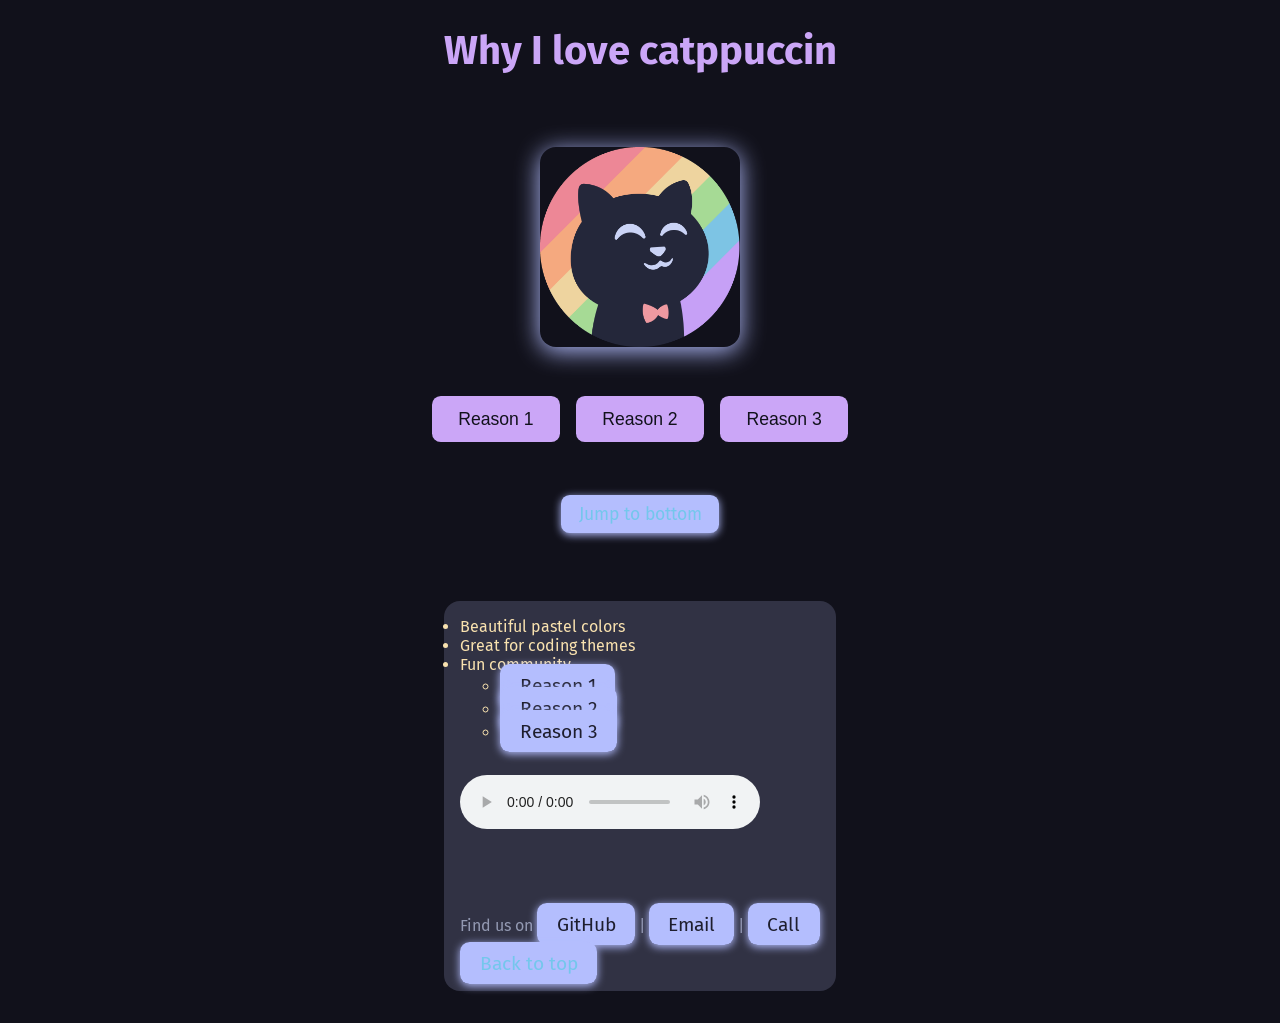
<file: index.html>
<!DOCTYPE html>
<html lang="en">
<head>
    <meta charset="UTF-8">
    <meta name="viewport" content="width=device-width, initial-scale=1.0">
    <title>Why I love catppuccin</title>
    <link rel="icon" href="favicon.ico" type="image/x-icon">
    <link rel="stylesheet" href="styles.css">
    <link href="https://fonts.googleapis.com/css2?family=Fira+Sans:wght@400;700&display=swap" rel="stylesheet">
    <style>
        body { font-family: 'Fira Sans', 'Segoe UI', Arial, sans-serif; }
        .reason-list { margin: 2em 0; padding: 1em; background: var(--ctp-surface0); border-radius: 1em; color: var(--ctp-yellow); }
        .special { color: var(--ctp-peach); font-weight: bold; font-size: 1.3em; text-shadow: 1px 1px var(--ctp-mauve); }
        .para1 { background: var(--ctp-blue); color: var(--ctp-crust); padding: 1em; border-radius: 0.5em; margin-bottom: 1em; }
        .para2 { background: var(--ctp-green); color: var(--ctp-base); padding: 1em; border-radius: 0.5em; margin-bottom: 1em; font-style: italic; }
        .para3 { background: var(--ctp-red); color: var(--ctp-text); padding: 1em; border-radius: 0.5em; margin-bottom: 1em; text-decoration: underline; }
        .custom-btn { background: var(--ctp-mauve); color: var(--ctp-crust); border: none; padding: 0.7em 1.5em; border-radius: 0.5em; font-size: 1.1em; cursor: pointer; margin: 1em 0; transition: background 0.2s, color 0.2s; }
        .custom-btn:hover { background: var(--ctp-pink); color: var(--ctp-base); }
        footer { margin-top: 3em; color: var(--ctp-overlay2); font-size: 1em; }
        .bookmark { display: block; margin: 2em 0; color: var(--ctp-sapphire); font-size: 1.1em; }
    </style>
</head>
<body>
    <h1 id="top">Why I love catppuccin</h1>
    <img src="catppuccin.png" alt="Catppuccin Cat">
    <div style="margin-top:2em; display:flex; gap:1em;">
           <button class="custom-btn" onclick="window.location.href='page1.html'">Reason 1</button>
           <button class="custom-btn" onclick="window.location.href='page2.html'">Reason 2</button>
           <button class="custom-btn" onclick="window.location.href='page3.html'">Reason 3</button>
    </div>

    <a class="bookmark" href="#bottom">Jump to bottom</a>

    <ul class="reason-list">
        <li>Beautiful pastel colors</li>
        <li>Great for coding themes</li>
        <li>Fun community</li>
        <ul>
            <li><a href="page1.html">Reason 1</a></li>
            <li><a href="page2.html">Reason 2</a></li>
            <li><a href="page3.html">Reason 3</a></li>
        </ul>

    <audio controls style="margin:2em 0;">
        <source src="https://www.soundhelix.com/examples/mp3/SoundHelix-Song-1.mp3" type="audio/mpeg">
        Your browser does not support the audio element.
    </audio>

    <footer id="bottom">
        <p>Find us on <a href="https://github.com/kashsuks/swirl" target="_blank">GitHub</a> |
        <a href="ksukshavasi@gmail.com">Email</a> |
        <a href="tel:+13433224110">Call</a></p>
        <a href="#top" style="color:var(--ctp-sapphire);">Back to top</a>
    </footer>
</body>
</html>
</file>
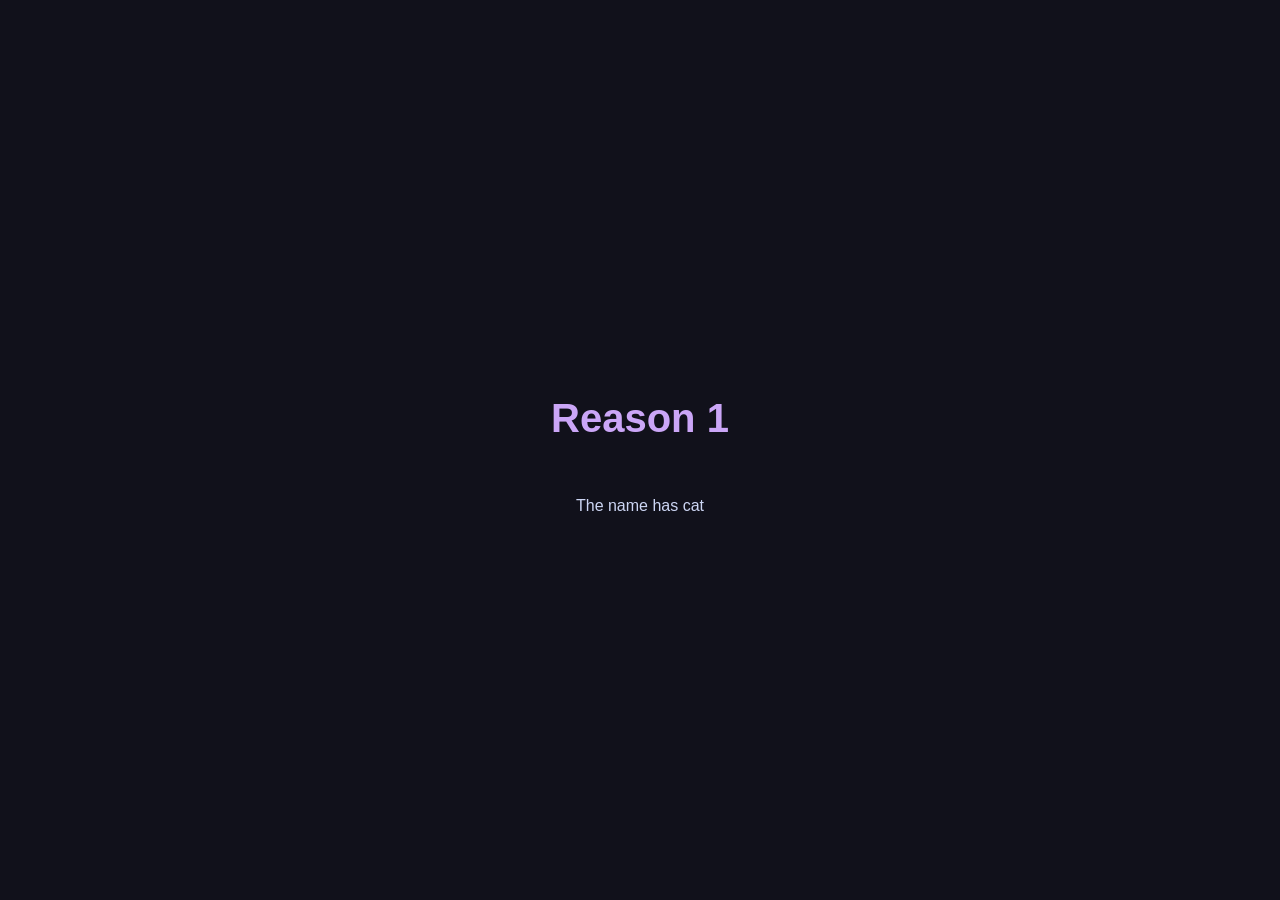
<file: page1.html>
<!DOCTYPE html>
<html lang="en">
<head>
    <meta charset="UTF-8">
    <meta name="viewport" content="width=device-width, initial-scale=1.0">
    <title>Reason 1</title>
    <link rel="icon" href="favicon.ico" type="image/x-icon">
    <link rel="stylesheet" href="styles.css">
</head>
<body>
    <h1>Reason 1</h1>
    <p>The name has cat</p>
</body>
</html>
</file>
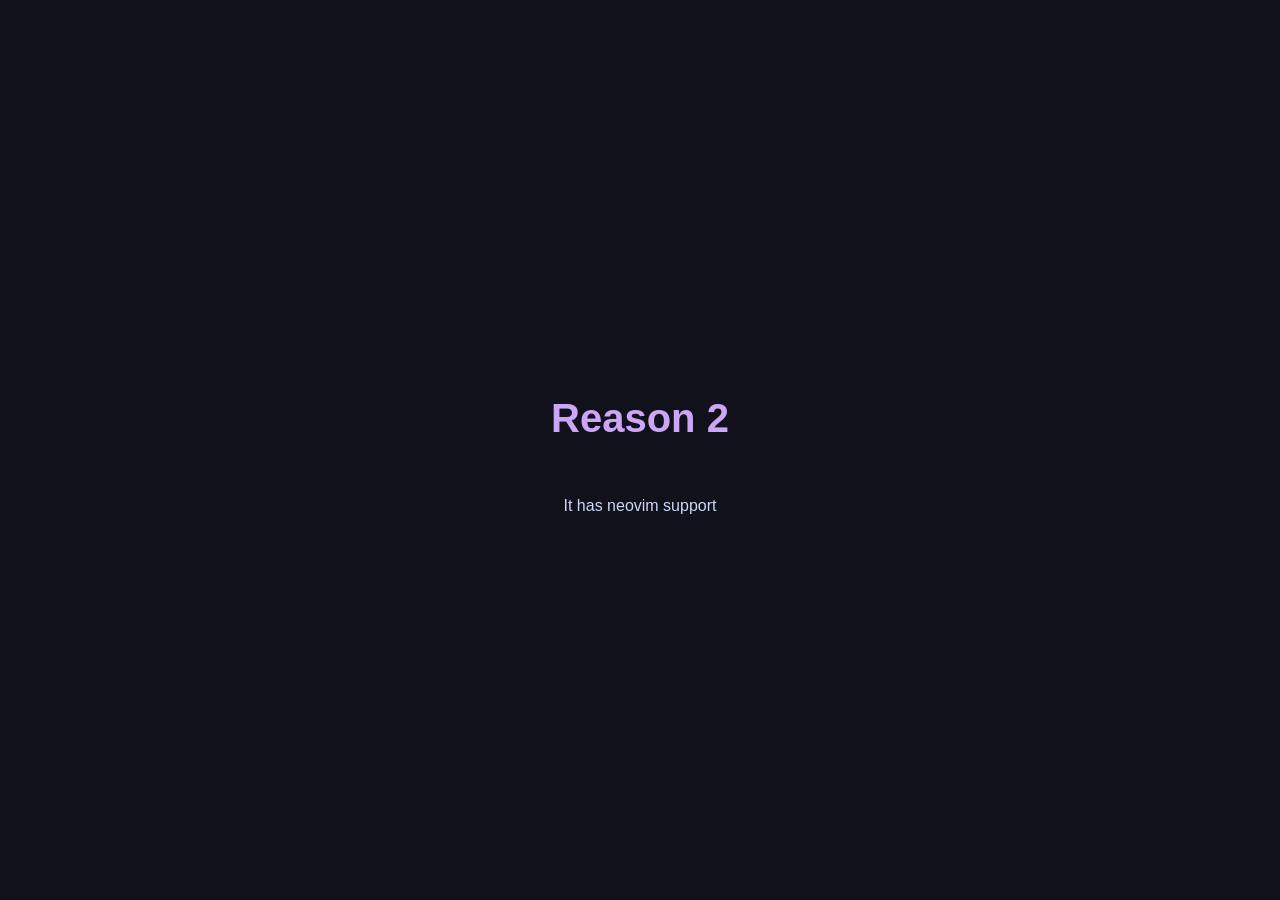
<file: page2.html>
<!DOCTYPE html>
<html lang="en">
<head>
    <meta charset="UTF-8">
    <meta name="viewport" content="width=device-width, initial-scale=1.0">
    <title>Reason 2</title>
    <link rel="icon" href="favicon.ico" type="image/x-icon">
    <link rel="stylesheet" href="styles.css">
</head>
<body>
    <h1>Reason 2</h1>
    <p>It has neovim support</p>
</body>
</html>
</file>
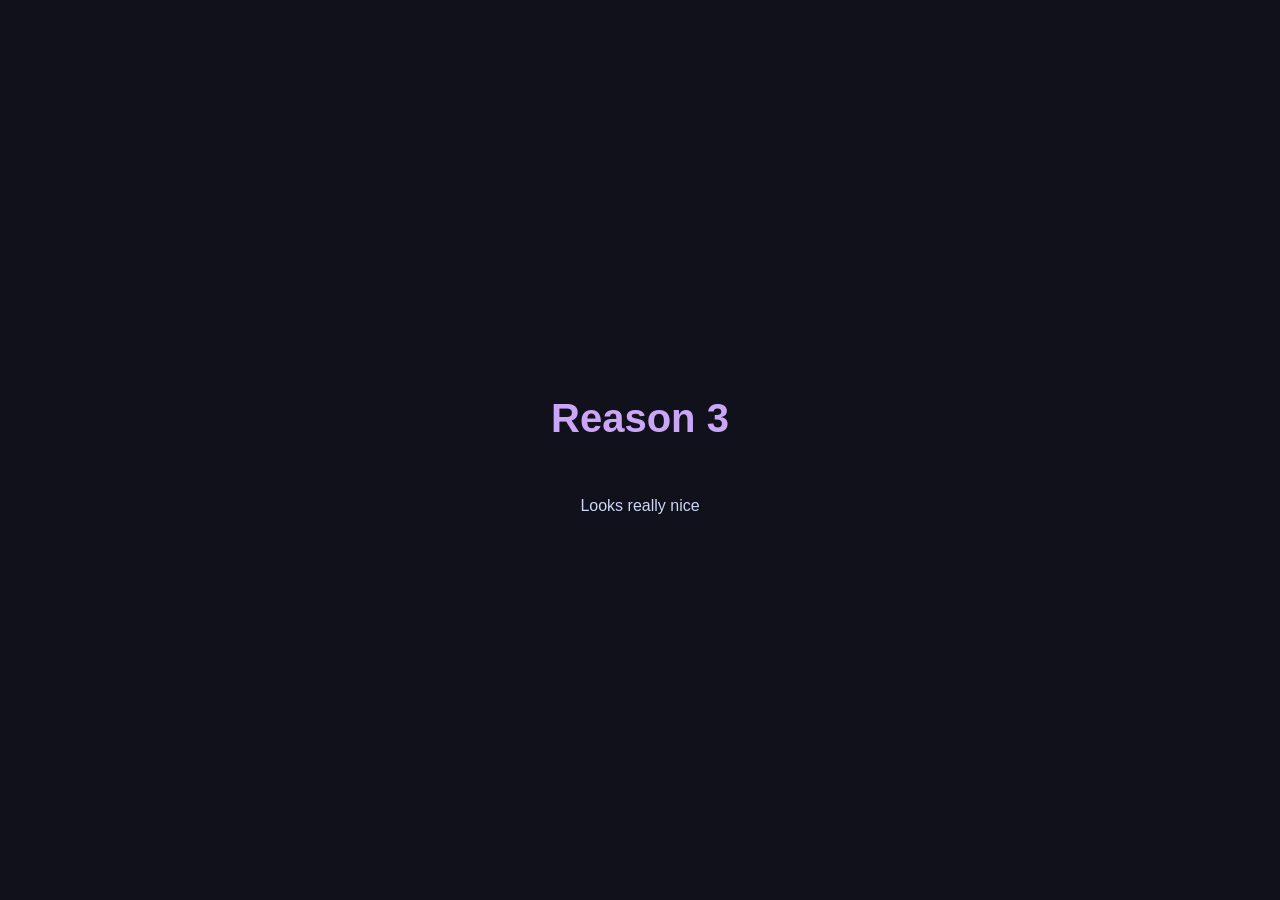
<file: page3.html>
<!DOCTYPE html>
<html lang="en">
<head>
    <meta charset="UTF-8">
    <meta name="viewport" content="width=device-width, initial-scale=1.0">
    <title>Reason 3</title>
    <link rel="icon" href="favicon.ico" type="image/x-icon">
    <link rel="stylesheet" href="styles.css">
</head>
<body>
    <h1>Reason 3</h1>
    <p>Looks really nice</p>
</body>
</html>
</file>
<file: styles.css>
:root {
  --ctp-rosewater: #f5e0dc;
  --ctp-flamingo: #f2cdcd;
  --ctp-pink: #f5c2e7;
  --ctp-mauve: #cba6f7;
  --ctp-red: #f38ba8;
  --ctp-maroon: #eba0ac;
  --ctp-peach: #fab387;
  --ctp-yellow: #f9e2af;
  --ctp-green: #a6e3a1;
  --ctp-teal: #94e2d5;
  --ctp-sky: #89dceb;
  --ctp-sapphire: #74c7ec;
  --ctp-blue: #89b4fa;
  --ctp-lavender: #b4befe;
  --ctp-text: #cdd6f4;
  --ctp-subtext1: #bac2de;
  --ctp-subtext0: #a6adc8;
  --ctp-overlay2: #9399b2;
  --ctp-overlay1: #7f849c;
  --ctp-overlay0: #6c7086;
  --ctp-surface2: #585b70;
  --ctp-surface1: #45475a;
  --ctp-surface0: #313244;
  --ctp-base: #1e1e2e;
  --ctp-mantle: #181825;
  --ctp-crust: #11111b;
}

body {
  background: var(--ctp-crust);
  color: var(--ctp-text);
  font-family: 'Fira Sans', 'Segoe UI', 'Arial', sans-serif;
  margin: 0;
  padding: 0;
  min-height: 100vh;
  display: flex;
  flex-direction: column;
  align-items: center;
  justify-content: center;
}
.reason-list {
  margin: 2em 0;
  padding: 1em;
  background: var(--ctp-surface0);
  border-radius: 1em;
  color: var(--ctp-yellow);
}
.special {
  color: var(--ctp-peach);
  font-weight: bold;
  font-size: 1.3em;
  text-shadow: 1px 1px var(--ctp-mauve);
}
.para1 {
  background: var(--ctp-blue);
  color: var(--ctp-crust);
  padding: 1em;
  border-radius: 0.5em;
  margin-bottom: 1em;
}
.para2 {
  background: var(--ctp-green);
  color: var(--ctp-base);
  padding: 1em;
  border-radius: 0.5em;
  margin-bottom: 1em;
  font-style: italic;
}
.para3 {
  background: var(--ctp-red);
  color: var(--ctp-text);
  padding: 1em;
  border-radius: 0.5em;
  margin-bottom: 1em;
  text-decoration: underline;
}
.custom-btn {
  background: var(--ctp-mauve);
  color: var(--ctp-crust);
  border: none;
  padding: 0.7em 1.5em;
  border-radius: 0.5em;
  font-size: 1.1em;
  cursor: pointer;
  margin: 1em 0;
  transition: background 0.2s, color 0.2s;
}
.custom-btn:hover {
  background: var(--ctp-pink);
  color: var(--ctp-base);
}
footer {
  margin-top: 3em;
  color: var(--ctp-overlay2);
  font-size: 1em;
}
.bookmark {
  display: block;
  margin: 2em 0;
  color: var(--ctp-sapphire);
  font-size: 1.1em;
}

h1 {
  font-size: 2.5rem;
  margin-bottom: 1em;
  color: var(--ctp-mauve);
}

nav {
  display: flex;
  gap: 2em;
  margin-bottom: 2em;
}

a {
  background: var(--ctp-lavender);
  color: var(--ctp-base);
  text-decoration: none;
  padding: 0.5em 1em;
  border-radius: 0.5em;
  font-size: 1.2rem;
  box-shadow: 0 2px 8px var(--ctp-lavender);
  transition: background 0.2s;
}

a:hover {
  background: var(--ctp-sky);
}

img {
  border-radius: 1em;
  box-shadow: 0 4px 24px var(--ctp-lavender);
  max-width: 200px;
  margin-top: 2em;
}

.fun, .caption, .about, .back, .error {
  font-size: 1.1rem;
  background: var(--ctp-rosewater);
  color: var(--ctp-base);
  padding: 1em 2em;
  border-radius: 1em;
  box-shadow: 0 2px 8px var(--ctp-lavender);
  margin-top: 2em;
}
</file>
